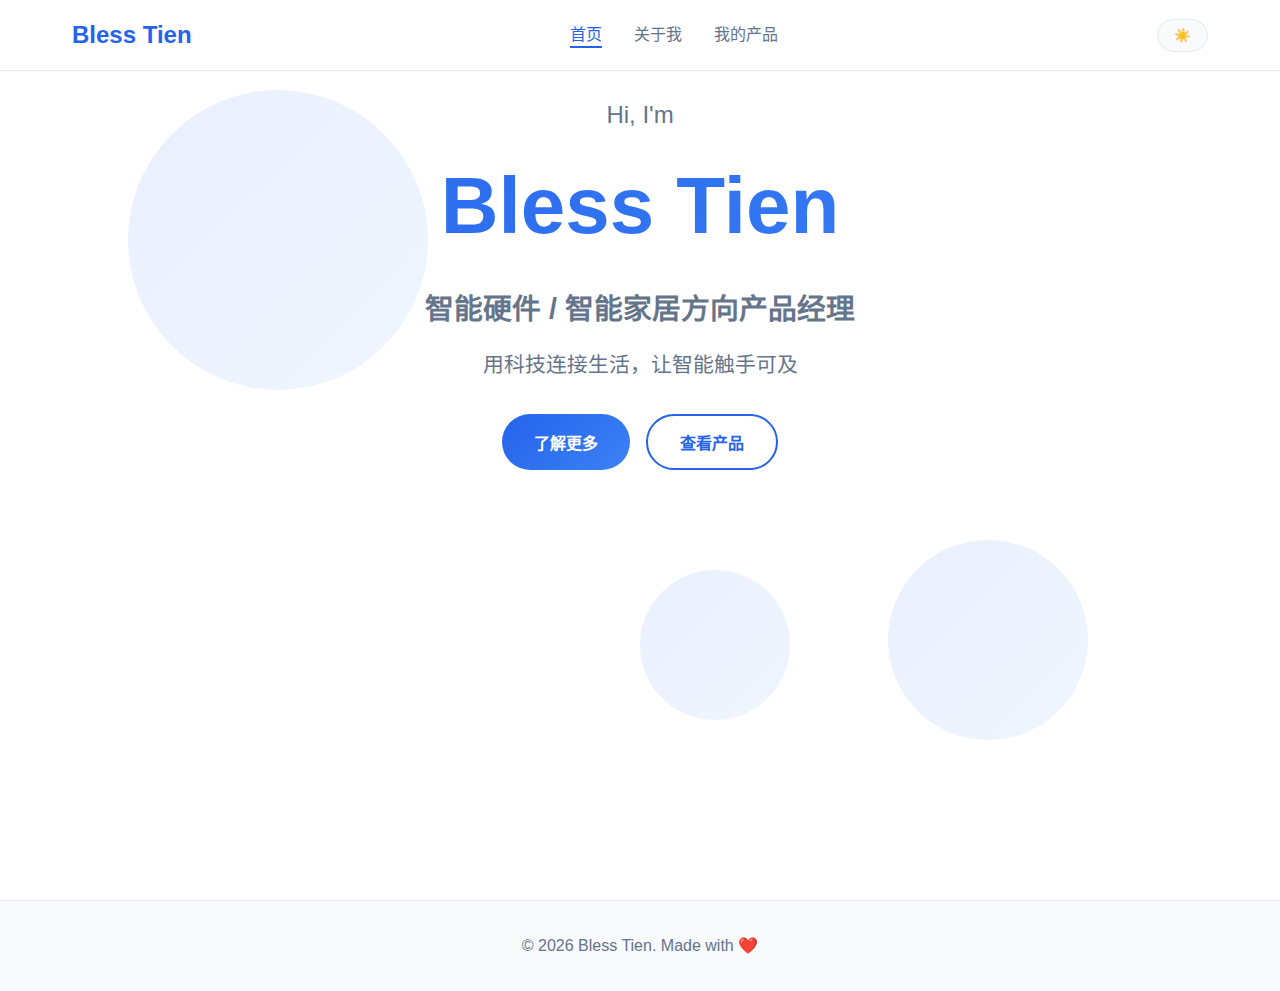
<file: index.html>
<!DOCTYPE html>
<html lang="zh-CN">
<head>
    <meta charset="UTF-8">
    <meta name="viewport" content="width=device-width, initial-scale=1.0">
    <title>Bless Tien - 智能硬件产品经理</title>
    <link rel="stylesheet" href="styles.css">
</head>
<body>
    <!-- 导航栏 -->
    <nav class="navbar">
        <div class="nav-container">
            <div class="logo">Bless Tien</div>
            <ul class="nav-menu">
                <li><a href="#home" class="nav-link active">首页</a></li>
                <li><a href="#about" class="nav-link">关于我</a></li>
                <li><a href="#products" class="nav-link">我的产品</a></li>
            </ul>
            <button class="theme-toggle" id="themeToggle">
                <span class="sun-icon">☀️</span>
                <span class="moon-icon">🌙</span>
            </button>
        </div>
    </nav>

    <!-- 首页 -->
    <section id="home" class="section home-section active">
        <div class="home-content">
            <div class="greeting">Hi, I'm</div>
            <h1 class="name-title">Bless Tien</h1>
            <h2 class="job-title">智能硬件 / 智能家居方向产品经理</h2>
            <p class="slogan">用科技连接生活，让智能触手可及</p>
            <div class="cta-buttons">
                <button class="btn btn-primary" onclick="scrollToSection('about')">了解更多</button>
                <button class="btn btn-secondary" onclick="scrollToSection('products')">查看产品</button>
            </div>
        </div>
        <div class="home-decoration">
            <div class="floating-element element-1"></div>
            <div class="floating-element element-2"></div>
            <div class="floating-element element-3"></div>
        </div>
    </section>

    <!-- 关于我 -->
    <section id="about" class="section about-section">
        <div class="section-container">
            
            <!-- 个人名片 -->
            <div class="profile-card">
                <div class="profile-avatar">
                    <div class="avatar-placeholder">BT</div>
                </div>
                <div class="profile-info">
                    <h3>Bless Tien</h3>
                    <p class="profile-role">智能硬件 / 智能家居方向产品经理</p>
                    <div class="profile-bio" id="profileBio">
                        跨界搞产品的科研博士，扎根智能家居 / 健康家居赛道的研究型产品人～
                    </div>
                    <div class="profile-links">
                        <a href="mailto:494679877@qq.com" class="profile-link">📧 Email</a>
                        <a href="#" class="profile-link disabled" title="暂未添加">💼 LinkedIn</a>
                        <a href="https://github.com/Bless-Tien" class="profile-link" target="_blank">🐙 GitHub</a>
                    </div>
                </div>
            </div>

            <!-- 最近动态 -->
            <div class="recent-activities">
                <h3 class="subsection-title">📍 最近在做什么</h3>
                <div class="activity-grid">

                    <div class="activity-card">
                        <div class="activity-icon">📚</div>
                        <h4>正在阅读</h4>
                        <p class="activity-content">《说话的艺术》</p>
                    </div>
                    <div class="activity-card">
                        <div class="activity-icon">🎯</div>
                        <h4>学习技能</h4>
                        <p class="activity-content">搭建自己的网站</p>
                    </div>
                    <div class="activity-card">
                        <div class="activity-icon">🍜</div>
                        <h4>美食安利</h4>
                        <p class="activity-content">姜记烤肉！</p>
                    </div>
                </div>
            </div>

            <!-- 地球Online时间线 -->
            <div class="timeline-section">
                <h3 class="subsection-title">🌍 地球Online时间线</h3>
                
                <!-- 标题行 -->
                <div class="timeline-header">
                    <span class="quest-badge main">主线任务</span>
                    <span class="quest-badge side">支线任务</span>
                </div>
                
                <div class="timeline-container">
                    <!-- 左侧：主线任务 -->
                    <div class="timeline-column main-quest">

                        <div class="timeline-spacer"></div>
                        <div class="timeline-year-block">
                            <div class="timeline-item">
                                <div class="timeline-date">2025年</div>
                                <div class="timeline-content">
                                    1月2号 麒盛科技开始搬砖
                                </div>
                            </div>
                        </div>
                        <div class="timeline-year-block">
                            <div class="timeline-item">
                                <div class="timeline-date">2024年</div>
                                <div class="timeline-content">
                                    12月博士毕业啦🎓
                                </div>
                            </div>
                        </div>
                        <div class="timeline-spacer"></div>
                        <div class="timeline-spacer"></div>
                        <div class="timeline-year-block">
                            <div class="timeline-item">
                                <div class="timeline-date">2019年</div>
                                <div class="timeline-content">
                                    硕士毕业
                                </div>
                            </div>
                        </div>
                    </div>
                    
                    <!-- 右侧：支线任务 -->
                    <div class="timeline-column side-quest">

                        <div class="timeline-year-block">
                            <div class="timeline-item">
                                <div class="timeline-date">2026年</div>
                                <div class="timeline-content">
                                    搭建了自己的第一个网站
                                </div>
                            </div>
                        </div>
                        <div class="timeline-year-block">
                            <div class="timeline-item">
                                <div class="timeline-date">2025年</div>
                                <div class="timeline-content">
                                    跟突突成为一家人🐱
                                </div>
                            </div>
                        </div>
                        <div class="timeline-year-block">
                            <div class="timeline-item">
                                <div class="timeline-date">2024年</div>
                                <div class="timeline-content">
                                    开始沉迷养花🌸
                                </div>
                            </div>
                        </div>
                        <div class="timeline-year-block">
                            <div class="timeline-item">
                                <div class="timeline-date">2023年</div>
                                <div class="timeline-content">
                                    跟小杨成为一家人❤️
                                </div>
                            </div>
                        </div>
                        <div class="timeline-year-block">
                            <div class="timeline-item">
                                <div class="timeline-date">2021年</div>
                                <div class="timeline-content">
                                    学习拳击🥊
                                </div>
                            </div>
                        </div>
                        <div class="timeline-year-block">
                            <div class="timeline-item">
                                <div class="timeline-date">2019年</div>
                                <div class="timeline-content">
                                    学会了木雕🪵
                                </div>
                            </div>
                            <div class="timeline-item">
                                <div class="timeline-date">2019年</div>
                                <div class="timeline-content">
                                    跟甜酒成为一家人🐱
                                </div>
                            </div>
                        </div>
                    </div>
                </div>
            </div>
        </div>
    </section>

    <!-- 我的产品 -->
    <section id="products" class="section products-section">
        <div class="section-container">
            
            <div class="products-grid" id="productsGrid">

                <div class="product-card">
                    <div class="product-icon">🎯</div>
                    <h3>通用行业监控agent skill</h3>
                    <p>✨ 主要特性
- ✅ 通用行业监控，适用于任何行业
- ✅ 14个监控维度全覆盖
- ✅ 48小时严格时效控制
- ✅ 5类智能预警系统
- ✅ 自动化报告生成
- ✅ 支持自定义配置</p>
                    <div class="product-tags">
                        <span class="tag">ai</span>
                        <span class="tag">monitoring</span>
                        <span class="tag">competitive-intelligence</span>
                        <span class="tag">industry-analysis</span>
                        <span class="tag">market-research</span>
                        <span class="tag">automation</span>
                        <span class="tag">skil</span>
                        <span class="tag">stepfun</span>
                    </div>
                    <button class="btn btn-small" onclick="window.location.href='https://github.com/Bless-Tien/industry-monitor-skill'">查看详情</button>
                </div>
            </div>
        </div>
    </section>

    <!-- 页脚 -->
    <footer class="footer">
        <p>© 2026 Bless Tien. Made with ❤️</p>
    </footer>

    <script src="script.js"></script>
</body>
</html>
</file>
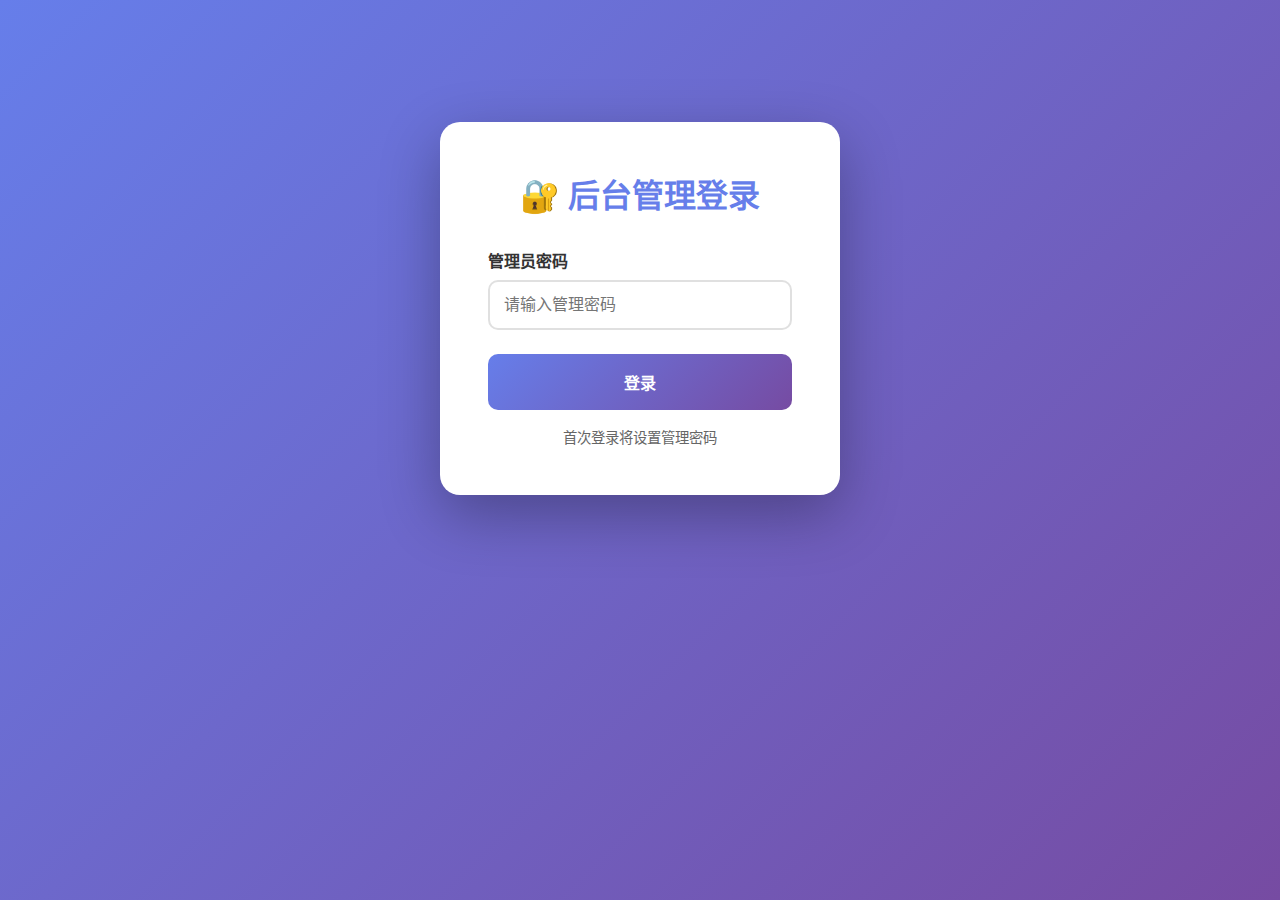
<file: admin.html>
<!DOCTYPE html>
<html lang="zh-CN">
<head>
    <meta charset="UTF-8">
    <meta name="viewport" content="width=device-width, initial-scale=1.0">
    <title>网站后台管理 - Bless Tien</title>
    <style>
        * {
            margin: 0;
            padding: 0;
            box-sizing: border-box;
        }

        body {
            font-family: -apple-system, BlinkMacSystemFont, 'Segoe UI', 'PingFang SC', sans-serif;
            background: linear-gradient(135deg, #667eea 0%, #764ba2 100%);
            min-height: 100vh;
            padding: 2rem;
        }

        .container {
            max-width: 1200px;
            margin: 0 auto;
        }

        /* 登录页面 */
        .login-box {
            background: white;
            padding: 3rem;
            border-radius: 20px;
            box-shadow: 0 20px 60px rgba(0,0,0,0.3);
            max-width: 400px;
            margin: 10vh auto;
        }

        .login-box h1 {
            text-align: center;
            color: #667eea;
            margin-bottom: 2rem;
        }

        .form-group {
            margin-bottom: 1.5rem;
        }

        .form-group label {
            display: block;
            margin-bottom: 0.5rem;
            color: #333;
            font-weight: 600;
        }

        .form-group input {
            width: 100%;
            padding: 0.875rem;
            border: 2px solid #e0e0e0;
            border-radius: 10px;
            font-size: 1rem;
            transition: all 0.3s;
        }

        .form-group input:focus {
            outline: none;
            border-color: #667eea;
        }

        .btn {
            width: 100%;
            padding: 1rem;
            background: linear-gradient(135deg, #667eea 0%, #764ba2 100%);
            color: white;
            border: none;
            border-radius: 10px;
            font-size: 1rem;
            font-weight: 600;
            cursor: pointer;
            transition: all 0.3s;
        }

        .btn:hover {
            transform: translateY(-2px);
            box-shadow: 0 10px 20px rgba(102, 126, 234, 0.4);
        }

        .btn-secondary {
            background: #6c757d;
            margin-top: 0.5rem;
        }

        .btn-danger {
            background: #dc3545;
        }

        .btn-success {
            background: #28a745;
        }

        /* 管理面板 */
        .admin-panel {
            display: none;
        }

        .admin-header {
            background: white;
            padding: 1.5rem 2rem;
            border-radius: 15px;
            margin-bottom: 2rem;
            display: flex;
            justify-content: space-between;
            align-items: center;
            box-shadow: 0 4px 6px rgba(0,0,0,0.1);
        }

        .admin-header h1 {
            color: #667eea;
            font-size: 1.8rem;
        }

        .logout-btn {
            padding: 0.75rem 1.5rem;
            background: #dc3545;
            color: white;
            border: none;
            border-radius: 8px;
            cursor: pointer;
            font-weight: 600;
        }

        .admin-content {
            display: grid;
            grid-template-columns: 1fr 1fr;
            gap: 2rem;
        }

        .panel-card {
            background: white;
            padding: 2rem;
            border-radius: 15px;
            box-shadow: 0 4px 6px rgba(0,0,0,0.1);
        }

        .panel-card h2 {
            color: #333;
            margin-bottom: 1.5rem;
            padding-bottom: 0.75rem;
            border-bottom: 2px solid #667eea;
        }

        .input-field {
            width: 100%;
            padding: 0.75rem;
            border: 2px solid #e0e0e0;
            border-radius: 8px;
            margin-bottom: 1rem;
            font-size: 0.95rem;
        }

        .input-field:focus {
            outline: none;
            border-color: #667eea;
        }

        textarea.input-field {
            min-height: 100px;
            resize: vertical;
        }

        .timeline-item-edit {
            background: #f8f9fa;
            padding: 1rem;
            border-radius: 8px;
            margin-bottom: 1rem;
            border-left: 4px solid #667eea;
        }

        .timeline-item-edit input {
            margin-bottom: 0.5rem;
        }

        .item-actions {
            display: flex;
            gap: 0.5rem;
            margin-top: 0.5rem;
        }

        .btn-small {
            padding: 0.5rem 1rem;
            font-size: 0.875rem;
            border: none;
            border-radius: 6px;
            cursor: pointer;
            font-weight: 600;
        }

        .archive-section {
            background: #fff3cd;
            padding: 1.5rem;
            border-radius: 10px;
            margin-bottom: 1.5rem;
            border: 2px solid #ffc107;
        }

        .archive-section h3 {
            color: #856404;
            margin-bottom: 1rem;
        }

        .notification {
            position: fixed;
            top: 20px;
            right: 20px;
            background: #28a745;
            color: white;
            padding: 1rem 1.5rem;
            border-radius: 10px;
            box-shadow: 0 4px 12px rgba(0,0,0,0.2);
            display: none;
            z-index: 10000;
            animation: slideIn 0.3s ease;
        }

        @keyframes slideIn {
            from {
                transform: translateX(400px);
                opacity: 0;
            }
            to {
                transform: translateX(0);
                opacity: 1;
            }
        }

        .full-width {
            grid-column: 1 / -1;
        }

        .preview-btn {
            background: #17a2b8;
            margin-top: 1rem;
        }

        @media (max-width: 768px) {
            .admin-content {
                grid-template-columns: 1fr;
            }
        }
    </style>
</head>
<body>
    <!-- 登录页面 -->
    <div id="loginPage" class="login-box">
        <h1>🔐 后台管理登录</h1>
        <div class="form-group">
            <label>管理员密码</label>
            <input type="password" id="loginPassword" placeholder="请输入管理密码">
        </div>
        <button class="btn" onclick="login()">登录</button>
        <p style="text-align: center; margin-top: 1rem; color: #666; font-size: 0.9rem;">
            首次登录将设置管理密码
        </p>
    </div>

    <!-- 管理面板 -->
    <div id="adminPanel" class="admin-panel">
        <div class="container">
            <div class="admin-header">
                <h1>📊 网站内容管理</h1>
                <button class="logout-btn" onclick="logout()">退出登录</button>
            </div>

            <div class="admin-content">
                <!-- 最近动态管理 -->
                <div class="panel-card">
                    <h2>📍 最近在做什么</h2>
                    
                    <div class="archive-section">
                        <h3>⚡ 快速归档</h3>
                        <p style="color: #856404; margin-bottom: 1rem;">点击下方按钮，将当前内容归档到支线任务</p>
                        <button class="btn btn-small" onclick="archiveActivities()">📦 归档到支线任务</button>
                    </div>

                    <div class="form-group">
                        <label>📚 正在阅读</label>
                        <input type="text" class="input-field" id="reading" placeholder="例如：《说话的艺术》">
                    </div>

                    <div class="form-group">
                        <label>🎯 学习技能</label>
                        <input type="text" class="input-field" id="learning" placeholder="例如：搭建自己的网站">
                    </div>

                    <div class="form-group">
                        <label>🍜 美食安利</label>
                        <input type="text" class="input-field" id="food" placeholder="例如：姜记烤肉！">
                    </div>

                    <button class="btn btn-success" onclick="saveActivities()">💾 保存最近动态</button>
                </div>

                <!-- 主线任务管理 -->
                <div class="panel-card">
                    <h2>🎯 主线任务（职业发展）</h2>
                    <div id="mainQuestList"></div>
                    <button class="btn btn-success" onclick="addMainQuest()">➕ 添加主线任务</button>
                </div>

                <!-- 支线任务管理 -->
                <div class="panel-card full-width">
                    <h2>🌟 支线任务（生活精彩）</h2>
                    <div id="sideQuestList"></div>
                    <button class="btn btn-success" onclick="addSideQuest()">➕ 添加支线任务</button>
                </div>

                <!-- 操作按钮 -->
                <div class="panel-card full-width">
                    <h2>🚀 发布管理</h2>
                    <button class="btn preview-btn" onclick="previewSite()">👁️ 预览网站</button>
                    <button class="btn btn-success" onclick="generateHTML()">📄 生成更新文件</button>
                    <p style="margin-top: 1rem; color: #666;">
                        💡 提示：点击"生成更新文件"后，会自动下载更新后的index.html文件，替换网站上的文件即可完成更新。
                    </p>
                </div>
            </div>
        </div>
    </div>

    <!-- 通知提示 -->
    <div id="notification" class="notification"></div>

    <script src="admin.js"></script>
</body>
</html>
</file>
<file: styles.css>
:root {
    --primary-color: #2563eb;
    --secondary-color: #3b82f6;
    --accent-color: #60a5fa;
    --text-primary: #1e293b;
    --text-secondary: #64748b;
    --bg-primary: #ffffff;
    --bg-secondary: #f8fafc;
    --bg-card: #ffffff;
    --border-color: #e2e8f0;
    --shadow: 0 4px 6px -1px rgba(0, 0, 0, 0.1), 0 2px 4px -1px rgba(0, 0, 0, 0.06);
    --shadow-lg: 0 20px 25px -5px rgba(0, 0, 0, 0.1), 0 10px 10px -5px rgba(0, 0, 0, 0.04);
}

[data-theme="dark"] {
    --primary-color: #3b82f6;
    --secondary-color: #60a5fa;
    --accent-color: #93c5fd;
    --text-primary: #f1f5f9;
    --text-secondary: #cbd5e1;
    --bg-primary: #0f172a;
    --bg-secondary: #1e293b;
    --bg-card: #1e293b;
    --border-color: #334155;
    --shadow: 0 4px 6px -1px rgba(0, 0, 0, 0.3), 0 2px 4px -1px rgba(0, 0, 0, 0.2);
    --shadow-lg: 0 20px 25px -5px rgba(0, 0, 0, 0.3), 0 10px 10px -5px rgba(0, 0, 0, 0.2);
}

* {
    margin: 0;
    padding: 0;
    box-sizing: border-box;
}

body {
    font-family: -apple-system, BlinkMacSystemFont, 'Segoe UI', 'PingFang SC', 'Hiragino Sans GB', 'Microsoft YaHei', sans-serif;
    background-color: var(--bg-primary);
    color: var(--text-primary);
    line-height: 1.6;
    transition: background-color 0.3s ease, color 0.3s ease;
    overflow-x: hidden;
}

/* 导航栏 */
.navbar {
    position: fixed;
    top: 0;
    left: 0;
    right: 0;
    background: var(--bg-card);
    backdrop-filter: blur(10px);
    border-bottom: 1px solid var(--border-color);
    z-index: 1000;
    transition: all 0.3s ease;
}

.nav-container {
    max-width: 1200px;
    margin: 0 auto;
    padding: 1rem 2rem;
    display: flex;
    justify-content: space-between;
    align-items: center;
}

.logo {
    font-size: 1.5rem;
    font-weight: 700;
    color: var(--primary-color);
}

.nav-menu {
    display: flex;
    list-style: none;
    gap: 2rem;
}

.nav-link {
    text-decoration: none;
    color: var(--text-secondary);
    font-weight: 500;
    transition: color 0.3s ease;
    position: relative;
}

.nav-link:hover,
.nav-link.active {
    color: var(--primary-color);
}

.nav-link.active::after {
    content: '';
    position: absolute;
    bottom: -5px;
    left: 0;
    right: 0;
    height: 2px;
    background: var(--primary-color);
}

.nav-right {
    display: flex;
    align-items: center;
    gap: 1rem;
}

.admin-btn {
    background: var(--bg-secondary);
    border: 1px solid var(--border-color);
    border-radius: 50px;
    padding: 0.5rem 1rem;
    cursor: pointer;
    transition: all 0.3s ease;
    font-weight: 500;
    color: var(--text-secondary);
}

.admin-btn:hover {
    transform: scale(1.05);
    background: var(--primary-color);
    color: white;
    border-color: var(--primary-color);
}

.admin-btn.active {
    background: linear-gradient(135deg, #10b981, #059669);
    color: white;
    border-color: #10b981;
}

/* 管理员登录弹窗 */
.modal {
    display: none;
    position: fixed;
    top: 0;
    left: 0;
    width: 100%;
    height: 100%;
    background: rgba(0, 0, 0, 0.7);
    backdrop-filter: blur(5px);
    z-index: 10000;
    align-items: center;
    justify-content: center;
}

.modal.active {
    display: flex;
    animation: fadeIn 0.3s ease;
}

.modal-content {
    background: var(--bg-card);
    padding: 2rem;
    border-radius: 20px;
    box-shadow: var(--shadow-lg);
    max-width: 400px;
    width: 90%;
    text-align: center;
}

.modal-content h2 {
    margin-bottom: 1rem;
    color: var(--text-primary);
}

.modal-content p {
    color: var(--text-secondary);
    margin-bottom: 1.5rem;
}

.modal-content input {
    width: 100%;
    padding: 0.875rem;
    border: 2px solid var(--border-color);
    border-radius: 10px;
    font-size: 1rem;
    background: var(--bg-secondary);
    color: var(--text-primary);
    margin-bottom: 1.5rem;
    transition: all 0.3s ease;
}

.modal-content input:focus {
    outline: none;
    border-color: var(--primary-color);
}

.modal-buttons {
    display: flex;
    gap: 1rem;
    justify-content: center;
}

.modal-hint {
    margin-top: 1rem;
    font-size: 0.85rem;
    color: var(--text-secondary);
}


.theme-toggle {
    background: var(--bg-secondary);
    border: 1px solid var(--border-color);
    border-radius: 50px;
    padding: 0.5rem 1rem;
    cursor: pointer;
    transition: all 0.3s ease;
    display: flex;
    align-items: center;
    gap: 0.5rem;
}

.theme-toggle:hover {
    transform: scale(1.05);
}

.moon-icon {
    display: none;
}

[data-theme="dark"] .sun-icon {
    display: none;
}

[data-theme="dark"] .moon-icon {
    display: inline;
}

/* 通用section样式 */
.section {
    min-height: 100vh;
    padding: 6rem 2rem 4rem;
    display: none !important;
}

.section.active {
    display: block !important;
    animation: fadeIn 0.6s ease;
}

@keyframes fadeIn {
    from {
        opacity: 0;
        transform: translateY(20px);
    }
    to {
        opacity: 1;
        transform: translateY(0);
    }
}

.section-container {
    max-width: 1200px;
    margin: 0 auto;
}

.section-title {
    font-size: 3rem;
    font-weight: 700;
    margin-bottom: 1rem;
    background: linear-gradient(135deg, var(--primary-color), var(--secondary-color));
    -webkit-background-clip: text;
    -webkit-text-fill-color: transparent;
    background-clip: text;
}

.section-subtitle {
    font-size: 1.2rem;
    color: var(--text-secondary);
    margin-bottom: 3rem;
}

.subsection-title {
    font-size: 1.8rem;
    font-weight: 600;
    margin: 3rem 0 1.5rem;
    color: var(--text-primary);
}

/* 首页 */
.home-section {
    display: flex;
    align-items: center;
    justify-content: center;
    position: relative;
    overflow: hidden;
}

.home-content {
    text-align: center;
    z-index: 10;
}

.greeting {
    font-size: 1.5rem;
    color: var(--text-secondary);
    margin-bottom: 0.5rem;
}

.name-title {
    font-size: 5rem;
    font-weight: 800;
    background: linear-gradient(135deg, var(--primary-color), var(--secondary-color));
    -webkit-background-clip: text;
    -webkit-text-fill-color: transparent;
    background-clip: text;
    margin-bottom: 1rem;
    animation: slideUp 0.8s ease;
}

@keyframes slideUp {
    from {
        opacity: 0;
        transform: translateY(30px);
    }
    to {
        opacity: 1;
        transform: translateY(0);
    }
}

.job-title {
    font-size: 1.8rem;
    color: var(--text-secondary);
    margin-bottom: 1rem;
    animation: slideUp 0.8s ease 0.2s backwards;
}

.slogan {
    font-size: 1.3rem;
    color: var(--text-secondary);
    margin-bottom: 2rem;
    animation: slideUp 0.8s ease 0.4s backwards;
}

.cta-buttons {
    display: flex;
    gap: 1rem;
    justify-content: center;
    animation: slideUp 0.8s ease 0.6s backwards;
}

.btn {
    padding: 0.875rem 2rem;
    border: none;
    border-radius: 50px;
    font-size: 1rem;
    font-weight: 600;
    cursor: pointer;
    transition: all 0.3s ease;
}

.btn-primary {
    background: linear-gradient(135deg, var(--primary-color), var(--secondary-color));
    color: white;
}

.btn-primary:hover {
    transform: translateY(-2px);
    box-shadow: var(--shadow-lg);
}

.btn-secondary {
    background: transparent;
    color: var(--primary-color);
    border: 2px solid var(--primary-color);
}

.btn-secondary:hover {
    background: var(--primary-color);
    color: white;
}

.btn-small {
    padding: 0.5rem 1.5rem;
    font-size: 0.9rem;
}

/* 浮动装饰元素 */
.home-decoration {
    position: absolute;
    width: 100%;
    height: 100%;
    top: 0;
    left: 0;
    pointer-events: none;
}

.floating-element {
    position: absolute;
    border-radius: 50%;
    background: linear-gradient(135deg, var(--primary-color), var(--accent-color));
    opacity: 0.1;
    animation: float 6s ease-in-out infinite;
}

.element-1 {
    width: 300px;
    height: 300px;
    top: 10%;
    left: 10%;
    animation-delay: 0s;
}

.element-2 {
    width: 200px;
    height: 200px;
    top: 60%;
    right: 15%;
    animation-delay: 2s;
}

.element-3 {
    width: 150px;
    height: 150px;
    bottom: 20%;
    left: 50%;
    animation-delay: 4s;
}

@keyframes float {
    0%, 100% {
        transform: translateY(0) rotate(0deg);
    }
    50% {
        transform: translateY(-30px) rotate(180deg);
    }
}

/* 个人名片 */
.profile-card {
    display: flex;
    gap: 2rem;
    background: var(--bg-card);
    padding: 2rem;
    border-radius: 20px;
    box-shadow: var(--shadow);
    margin-bottom: 3rem;
    border: 1px solid var(--border-color);
}

.profile-avatar {
    flex-shrink: 0;
}

.avatar-placeholder {
    width: 150px;
    height: 150px;
    border-radius: 50%;
    background: linear-gradient(135deg, var(--primary-color), var(--secondary-color));
    display: flex;
    align-items: center;
    justify-content: center;
    font-size: 3rem;
    font-weight: 700;
    color: white;
}

.profile-info {
    flex: 1;
}

.profile-info h3 {
    font-size: 2rem;
    margin-bottom: 0.5rem;
}

.profile-role {
    color: var(--text-secondary);
    font-size: 1.1rem;
    margin-bottom: 1rem;
}

.profile-bio {
    background: var(--bg-secondary);
    padding: 1rem;
    border-radius: 10px;
    margin-bottom: 1rem;
    min-height: 80px;
    line-height: 1.8;
    color: var(--text-secondary);
}

.profile-links {
    display: flex;
    gap: 1rem;
}

.profile-link {
    text-decoration: none;
    color: var(--text-secondary);
    padding: 0.5rem 1rem;
    border-radius: 8px;
    background: var(--bg-secondary);
    transition: all 0.3s ease;
}

.profile-link:hover {
    background: var(--primary-color);
    color: white;
}

.profile-link.disabled {
    opacity: 0.5;
    cursor: not-allowed;
    pointer-events: none;
}


/* 最近动态 */
.activity-grid {
    display: grid;
    grid-template-columns: repeat(auto-fit, minmax(300px, 1fr));
    gap: 1.5rem;
    margin-bottom: 3rem;
}

.activity-card {
    background: var(--bg-card);
    padding: 1.5rem;
    border-radius: 15px;
    box-shadow: var(--shadow);
    border: 1px solid var(--border-color);
    transition: all 0.3s ease;
}

.activity-card:hover {
    transform: translateY(-5px);
    box-shadow: var(--shadow-lg);
}

.activity-icon {
    font-size: 2.5rem;
    margin-bottom: 1rem;
}

.activity-card h4 {
    font-size: 1.2rem;
    margin-bottom: 0.5rem;
}

.activity-card p {
    color: var(--text-secondary);
}


/* 时间线 */
.timeline-section {
    margin-top: 3rem;
}

.timeline-header {
    display: grid;
    grid-template-columns: 1fr 1fr;
    gap: 4rem;
    margin-bottom: 2rem;
}

.timeline-header .quest-badge {
    text-align: center;
    padding: 0.5rem 1.5rem;
    border-radius: 50px;
    font-weight: 600;
    font-size: 1rem;
}

.quest-badge.main {
    background: linear-gradient(135deg, #f59e0b, #ef4444);
    color: white;
}

.quest-badge.side {
    background: linear-gradient(135deg, #8b5cf6, #ec4899);
    color: white;
}

.timeline-container {
    display: grid;
    grid-template-columns: 1fr 1fr;
    gap: 4rem;
    position: relative;
}

/* 中央分隔线 */
.timeline-container::before {
    content: '';
    position: absolute;
    left: 50%;
    top: 0;
    bottom: 0;
    width: 2px;
    background: linear-gradient(to bottom, var(--primary-color), var(--accent-color));
    transform: translateX(-50%);
}

.timeline-container::after {
    content: '🌍';
    position: absolute;
    left: 50%;
    top: 50%;
    transform: translate(-50%, -50%);
    font-size: 2rem;
    background: var(--bg-card);
    padding: 0.5rem;
    border-radius: 50%;
    z-index: 2;
}

/* 左右两列 */
.timeline-column {
    display: flex;
    flex-direction: column;
    gap: 2rem;
}

.timeline-column.main-quest {
    padding-right: 1rem;
}

.timeline-column.side-quest {
    padding-left: 1rem;
}

/* 时间线年份块 */
.timeline-year-block {
    display: flex;
    flex-direction: column;
    gap: 1rem;
}

/* 时间线项目 */
.timeline-item {
    background: var(--bg-card);
    padding: 1.5rem;
    border-radius: 15px;
    box-shadow: var(--shadow);
    border: 1px solid var(--border-color);
    position: relative;
    transition: all 0.3s ease;
}

.timeline-item:hover {
    box-shadow: var(--shadow-lg);
    transform: translateY(-3px);
}

.timeline-date {
    display: inline-block;
    background: var(--primary-color);
    color: white;
    padding: 0.3rem 0.9rem;
    border-radius: 20px;
    font-size: 0.9rem;
    font-weight: 600;
    margin-bottom: 0.75rem;
}

.timeline-content {
    color: var(--text-secondary);
    line-height: 1.6;
}

/* 空白占位 - 用于对齐年份 */
.timeline-spacer {
    min-height: 100px;
}

/* 响应式调整 */
@media (max-width: 768px) {
    .timeline-container {
        grid-template-columns: 1fr;
        gap: 2rem;
    }
    
    .timeline-container::before,
    .timeline-container::after {
        display: none;
    }
    
    .timeline-header {
        grid-template-columns: 1fr;
        gap: 1rem;
    }
    
    .timeline-column.main-quest,
    .timeline-column.side-quest {
        padding: 0;
    }
    
    .timeline-spacer {
        display: none;
    }
}

/* 产品展示 */
.products-grid {
    display: grid;
    grid-template-columns: repeat(auto-fill, minmax(300px, 1fr));
    gap: 2rem;
    margin-bottom: 2rem;
}

.product-card {
    background: var(--bg-card);
    padding: 2rem;
    border-radius: 20px;
    box-shadow: var(--shadow);
    border: 1px solid var(--border-color);
    text-align: center;
    transition: all 0.3s ease;
}

.product-card:hover {
    transform: translateY(-10px);
    box-shadow: var(--shadow-lg);
}

.product-icon {
    font-size: 3rem;
    margin-bottom: 1rem;
}

.product-card h3 {
    font-size: 1.5rem;
    margin-bottom: 0.75rem;
}

.product-card p {
    color: var(--text-secondary);
    margin-bottom: 1rem;
    min-height: 60px;
}

.product-tags {
    display: flex;
    gap: 0.5rem;
    justify-content: center;
    margin-bottom: 1rem;
    flex-wrap: wrap;
}

.tag {
    background: var(--bg-secondary);
    color: var(--text-secondary);
    padding: 0.25rem 0.75rem;
    border-radius: 20px;
    font-size: 0.85rem;
}

/* 页脚 */
.footer {
    background: var(--bg-secondary);
    padding: 2rem;
    text-align: center;
    color: var(--text-secondary);
    border-top: 1px solid var(--border-color);
}

/* 响应式 */
@media (max-width: 768px) {
    .name-title {
        font-size: 3rem;
    }
    
    .job-title {
        font-size: 1.3rem;
    }
    
    .timeline-container {
        grid-template-columns: 1fr;
        gap: 1rem;
    }
    
    .timeline-divider {
        display: none;
    }
    
    .profile-card {
        flex-direction: column;
        text-align: center;
    }
    
    .profile-links {
        justify-content: center;
    }
}
</file>
